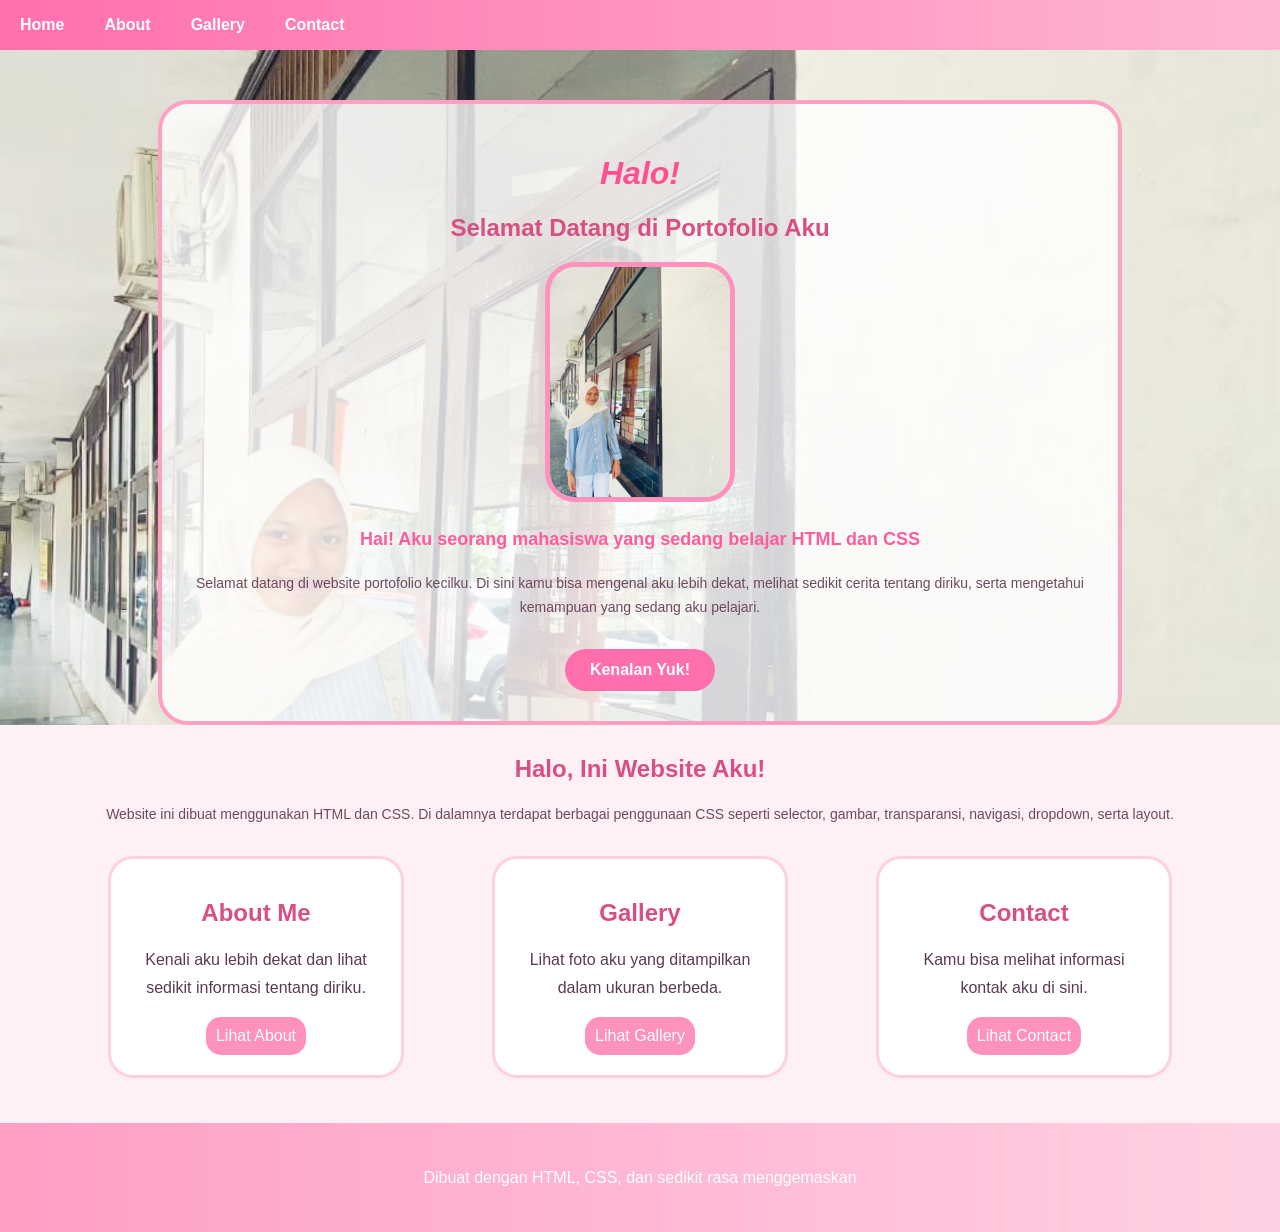
<file: index.html>
<!DOCTYPE html>
<html lang="id">

<head>
    <meta charset="UTF-8">
    <meta name="viewport" content="width=device-width, initial-scale=1.0">

    <title>Portofolio Astri</title>

    <link rel="stylesheet" href="style.css" type="text/css">
</head>

<body>

    <!-- NAVIGASI -->
    <ul id="menu">

        <li>
            <a href="index.html">Home</a>
        </li>

        <li>
            <a href="about.html">About</a>

            <ul>
                <li>
                    <a href="about.html#profil">Profil</a>
                </li>

                <li>
                    <a href="about.html#hobi">Hobi</a>
                </li>

                <li>
                    <a href="about.html#skill">Skill</a>
                </li>

                <li>
                    <a href="about.html#education">Education</a>
                </li>
            </ul>
        </li>

        <li>
            <a href="gallery.html">Gallery</a>
        </li>

        <li>
            <a href="contact.html">Contact</a>
        </li>

    </ul>


    <!-- HEADER -->
    <div class="hero">

        <div class="kotak-transparan">

            <h1>Halo!</h1>

            <h2>Selamat Datang di Portofolio Aku</h2>

            <img src="661573.jpg"
                 alt="Foto Saya"
                 class="foto-home">

            <p class="headline">
                Hai! Aku seorang mahasiswa yang sedang belajar HTML dan CSS
            </p>

            <p class="infotext">
                Selamat datang di website portofolio kecilku.
                Di sini kamu bisa mengenal aku lebih dekat,
                melihat sedikit cerita tentang diriku,
                serta mengetahui kemampuan yang sedang aku pelajari.
            </p>

            <a href="about.html" class="tombol">
                Kenalan Yuk!
            </a>

        </div>

    </div>


    <!-- ISI HOME -->
    <div class="home-content">

        <h2>Halo, Ini Website Aku!</h2>

        <p class="infotext">
            Website ini dibuat menggunakan HTML dan CSS.
            Di dalamnya terdapat berbagai penggunaan CSS seperti
            selector, gambar, transparansi, navigasi,
            dropdown, serta layout.
        </p>


        <div class="home-box">

            <div class="card">

                <h2>About Me</h2>

                <p>
                    Kenali aku lebih dekat dan lihat sedikit
                    informasi tentang diriku.
                </p>

                <a href="about.html">
                    Lihat About
                </a>

            </div>


            <div class="card">

                <h2>Gallery</h2>

                <p>
                    Lihat foto aku yang ditampilkan
                    dalam ukuran berbeda.
                </p>

                <a href="gallery.html">
                    Lihat Gallery
                </a>

            </div>


            <div class="card">

                <h2>Contact</h2>

                <p>
                    Kamu bisa melihat informasi
                    kontak aku di sini.
                </p>

                <a href="contact.html">
                    Lihat Contact
                </a>

            </div>

        </div>

    </div>


    <!-- FOOTER -->
    <div class="footer">

        <p>
            Dibuat dengan HTML, CSS, dan sedikit rasa menggemaskan
        </p>

    </div>


    <!-- JAVASCRIPT -->
    <script src="script.js"></script>

</body>

</html>
</file>
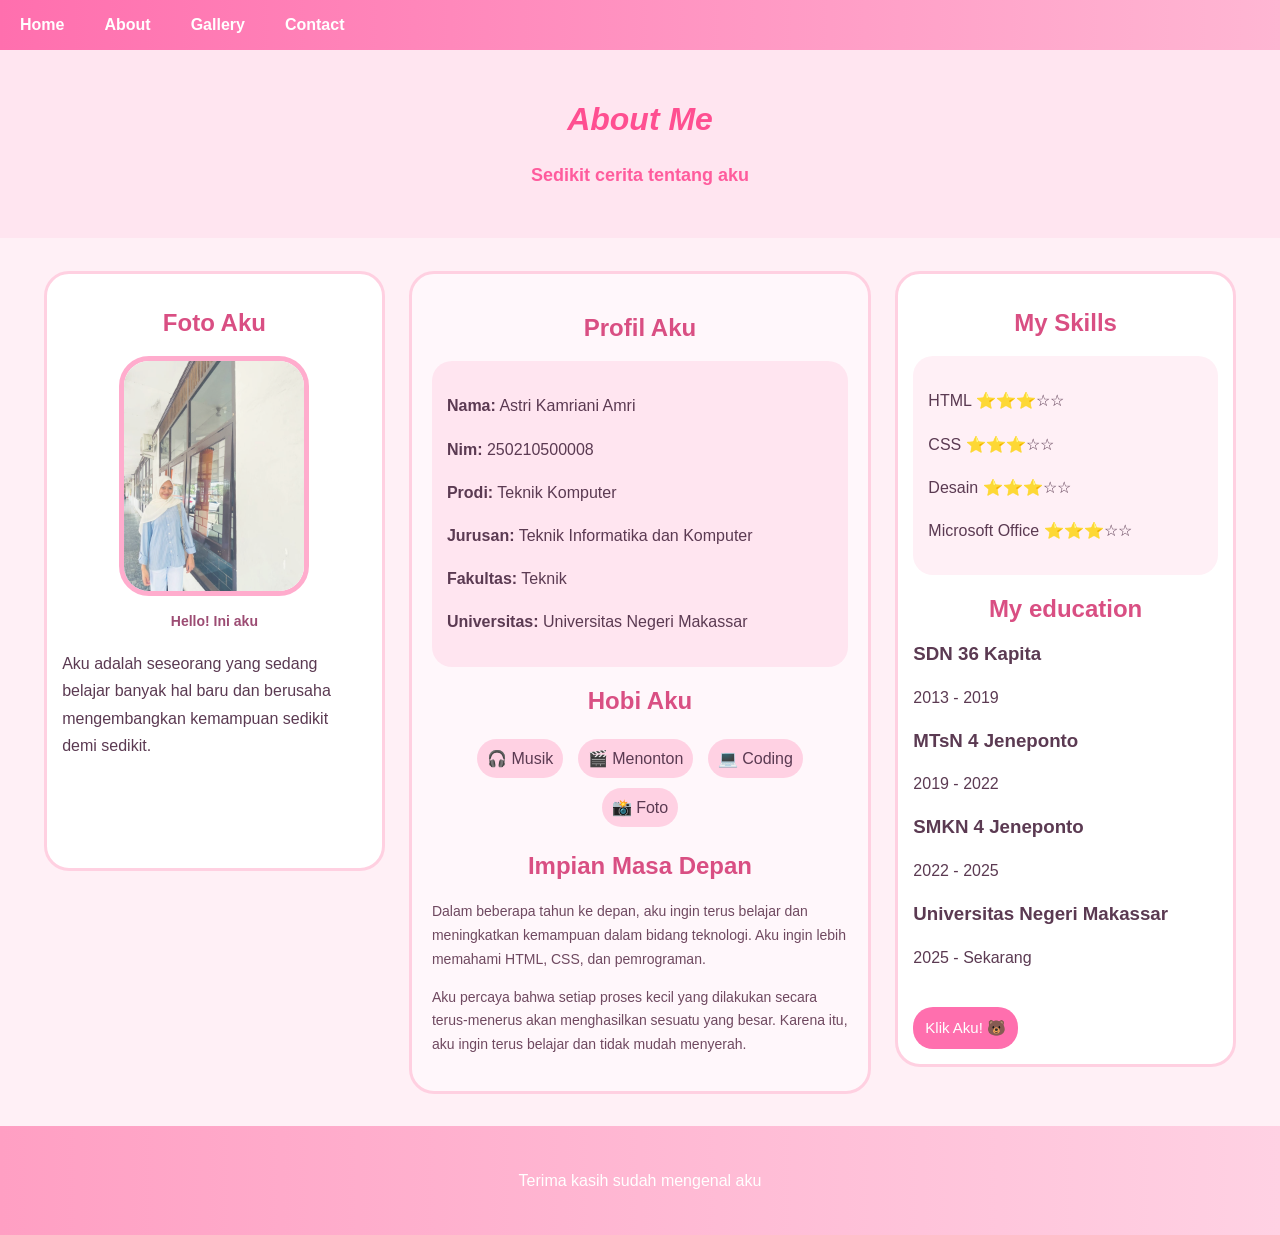
<file: about.html>
<!DOCTYPE html>
<html>

<head>

    <title>About Me</title>

    <link rel="stylesheet" href="style.css" type="text/css">

</head>

<body>

    <!-- NAVIGASI -->
    <ul id="menu">

        <li><a href="index.html">Home</a></li>

        <li>
            <a href="about.html">About</a>

            <ul>
                <li><a href="#profil">Profil</a></li>
                <li><a href="#hobi">Hobi</a></li>
                <li><a href="#skill">Skill</a></li>
                <li><a href="#education">Education</a></li>
            </ul>
        </li>

        <li><a href="gallery.html">Gallery</a></li>

        <li><a href="contact.html">Contact</a></li>

    </ul>


    <!-- JUDUL -->
    <div class="judul-halaman">

        <h1>About Me</h1>

        <p class="headline">
            Sedikit cerita tentang aku
        </p>

    </div>


    <!-- LAYOUT 3 KOLOM -->
    <div class="container">


        <!-- KOLOM KIRI -->
        <div id="sidebar-kiri">

            <h2>Foto Aku</h2>

            <img src="661573.jpg"
                 alt="Foto Saya"
                 class="foto-profil">

            <p class="sublines">
                Hello! Ini aku
            </p>

            <p>
                Aku adalah seseorang yang sedang belajar
                banyak hal baru dan berusaha mengembangkan
                kemampuan sedikit demi sedikit.
            </p>

        </div>


        <!-- KOLOM TENGAH -->
        <div id="sidebar-tengah-atau-badan">

            <h2 id="profil">Profil Aku</h2>

            <div class="box">

                <p><b>Nama:</b> Astri Kamriani Amri</p>

                <p><b>Nim:</b> 250210500008</p>

                <p><b>Prodi:</b> Teknik Komputer</p>

                <p><b>Jurusan:</b> Teknik Informatika dan Komputer</p>

                <p><b>Fakultas:</b> Teknik</p>

                <p><b>Universitas:</b> Universitas Negeri Makassar</p>

            </div>


            <h2 id="hobi">Hobi Aku</h2>

            <div class="hobi">

                <span>🎧 Musik</span>

                <span>🎬 Menonton</span>

                <span>💻 Coding</span>

                <span>📸 Foto</span>

            </div>


            <h2>Impian Masa Depan</h2>

            <p class="infotext">
                Dalam beberapa tahun ke depan,
                aku ingin terus belajar dan meningkatkan
                kemampuan dalam bidang teknologi.
                Aku ingin lebih memahami HTML, CSS,
                dan pemrograman.
            </p>

            <p class="infotext">
                Aku percaya bahwa setiap proses kecil
                yang dilakukan secara terus-menerus
                akan menghasilkan sesuatu yang besar.
                Karena itu, aku ingin terus belajar
                dan tidak mudah menyerah.
            </p>

        </div>


        <!-- KOLOM KANAN -->
        <div id="sidebar-kanan">

            <h2 id="skill">My Skills</h2>

            <div class="skill-box">

                <p>HTML ⭐⭐⭐☆☆</p>

                <p>CSS ⭐⭐⭐☆☆</p>

                <p>Desain ⭐⭐⭐☆☆</p>

                <p>Microsoft Office ⭐⭐⭐☆☆</p>

            </div>


            <h2 id="education">My education</h2>

            <div class="education">

                <div class="education-item">
                    <h3>SDN 36 Kapita</h3>
                    <p>2013 - 2019</p>
                </div>

                <div class="education-item">
                    <h3>MTsN 4 Jeneponto</h3>
                    <p>2019 - 2022</p>
                </div>

                <div class="education-item">
                    <h3>SMKN 4 Jeneponto</h3>
                    <p>2022 - 2025</p>
                </div>

                <div class="education-item">
                    <h3>Universitas Negeri Makassar</h3>
                    <p>2025 - Sekarang</p>
                </div>

            </div>


            <!-- DROPDOWN -->
            <div class="dropdown">

                <button class="dropbtn">
                    Klik Aku! 🐻
                </button>

                <div class="dropdown-content">

                    <a href="index.html">
                        Kembali ke Home
                    </a>

                    <a href="gallery.html">
                        Lihat Gallery
                    </a>

                    <a href="contact.html">
                        Hubungi Aku
                    </a>

                </div>

            </div>

        </div>

    </div>


    <div class="footer">

        <p>
            Terima kasih sudah mengenal aku
        </p>

    </div>


    <!-- JAVASCRIPT -->
    <script src="script.js"></script>

</body>

</html>
</file>
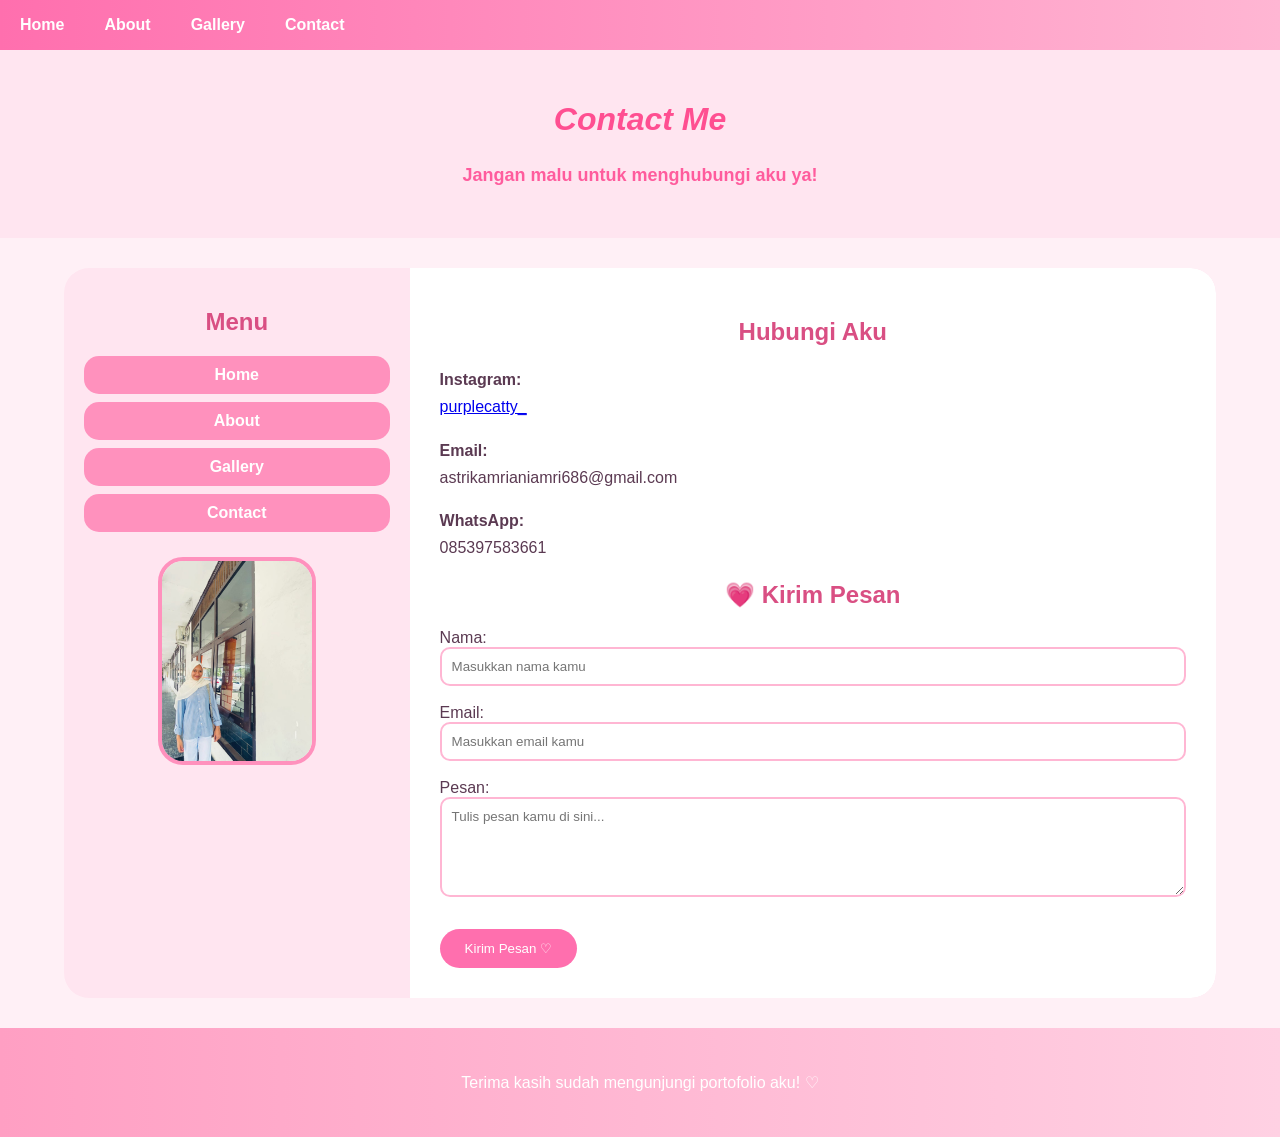
<file: contact.html>
<!DOCTYPE html>
<html>

<head>

    <title>Contact Me</title>

    <link rel="stylesheet" href="style.css" type="text/css">

</head>

<body>

    <!-- NAVIGASI -->
    <ul id="menu">

        <li><a href="index.html">Home</a></li>

        <li><a href="about.html">About</a></li>

        <li><a href="gallery.html">Gallery</a></li>

        <li>
            <a href="contact.html">Contact</a>

            <ul>
                <li><a href="#instagram">Instagram</a></li>
                <li><a href="#email">Email</a></li>
            </ul>
        </li>

    </ul>


    <!-- JUDUL -->
    <div class="judul-halaman">

        <h1>Contact Me</h1>

        <p class="headline">
            Jangan malu untuk menghubungi aku ya!
        </p>

    </div>


    <!-- LAYOUT 2 KOLOM -->
    <div class="layout-dua-kolom">


        <!-- KOLOM KIRI -->
        <div class="leftcolumn">

            <h2>Menu</h2>

            <!-- NAVIGASI VERTIKAL -->
            <ul class="nav-vertikal">

                <li>
                    <a href="index.html">
                        Home
                    </a>
                </li>

                <li>
                    <a href="about.html">
                        About
                    </a>
                </li>

                <li>
                    <a href="gallery.html">
                        Gallery
                    </a>
                </li>

                <li>
                    <a href="contact.html">
                        Contact
                    </a>
                </li>

            </ul>


            <img src="661573.jpg"
                 alt="Foto Saya"
                 class="foto-contact">

        </div>


        <!-- KOLOM KANAN -->
        <div class="rightcolumn">

            <h2>Hubungi Aku</h2>

            <div class="contact-item">

                <p id="instagram">
                    <b>Instagram:</b><br>

                    <a href="https://www.instagram.com/purplecatty_/"
                       target="_blank">
                        purplecatty_
                    </a>
                </p>


                <p id="email">
                    <b>Email:</b><br>
                    astrikamrianiamri686@gmail.com
                </p>


                <p>
                    <b>WhatsApp:</b><br>
                    085397583661
                </p>

            </div>


            <h2>💗 Kirim Pesan</h2>


            <form id="formPesan">

                <label>Nama:</label>
                <br>

                <input type="text"
                       id="nama"
                       placeholder="Masukkan nama kamu">

                <br><br>


                <label>Email:</label>
                <br>

                <input type="email"
                       id="emailInput"
                       placeholder="Masukkan email kamu">

                <br><br>


                <label>Pesan:</label>
                <br>

                <textarea id="pesan"
                          placeholder="Tulis pesan kamu di sini..."></textarea>

                <br><br>


                <input type="submit"
                       value="Kirim Pesan ♡">

            </form>

        </div>

    </div>


    <!-- FOOTER -->
    <div class="footer">

        <p>
            Terima kasih sudah mengunjungi portofolio aku! ♡
        </p>

    </div>


    <!-- JAVASCRIPT -->
    <script src="script.js"></script>

</body>

</html>
</file>
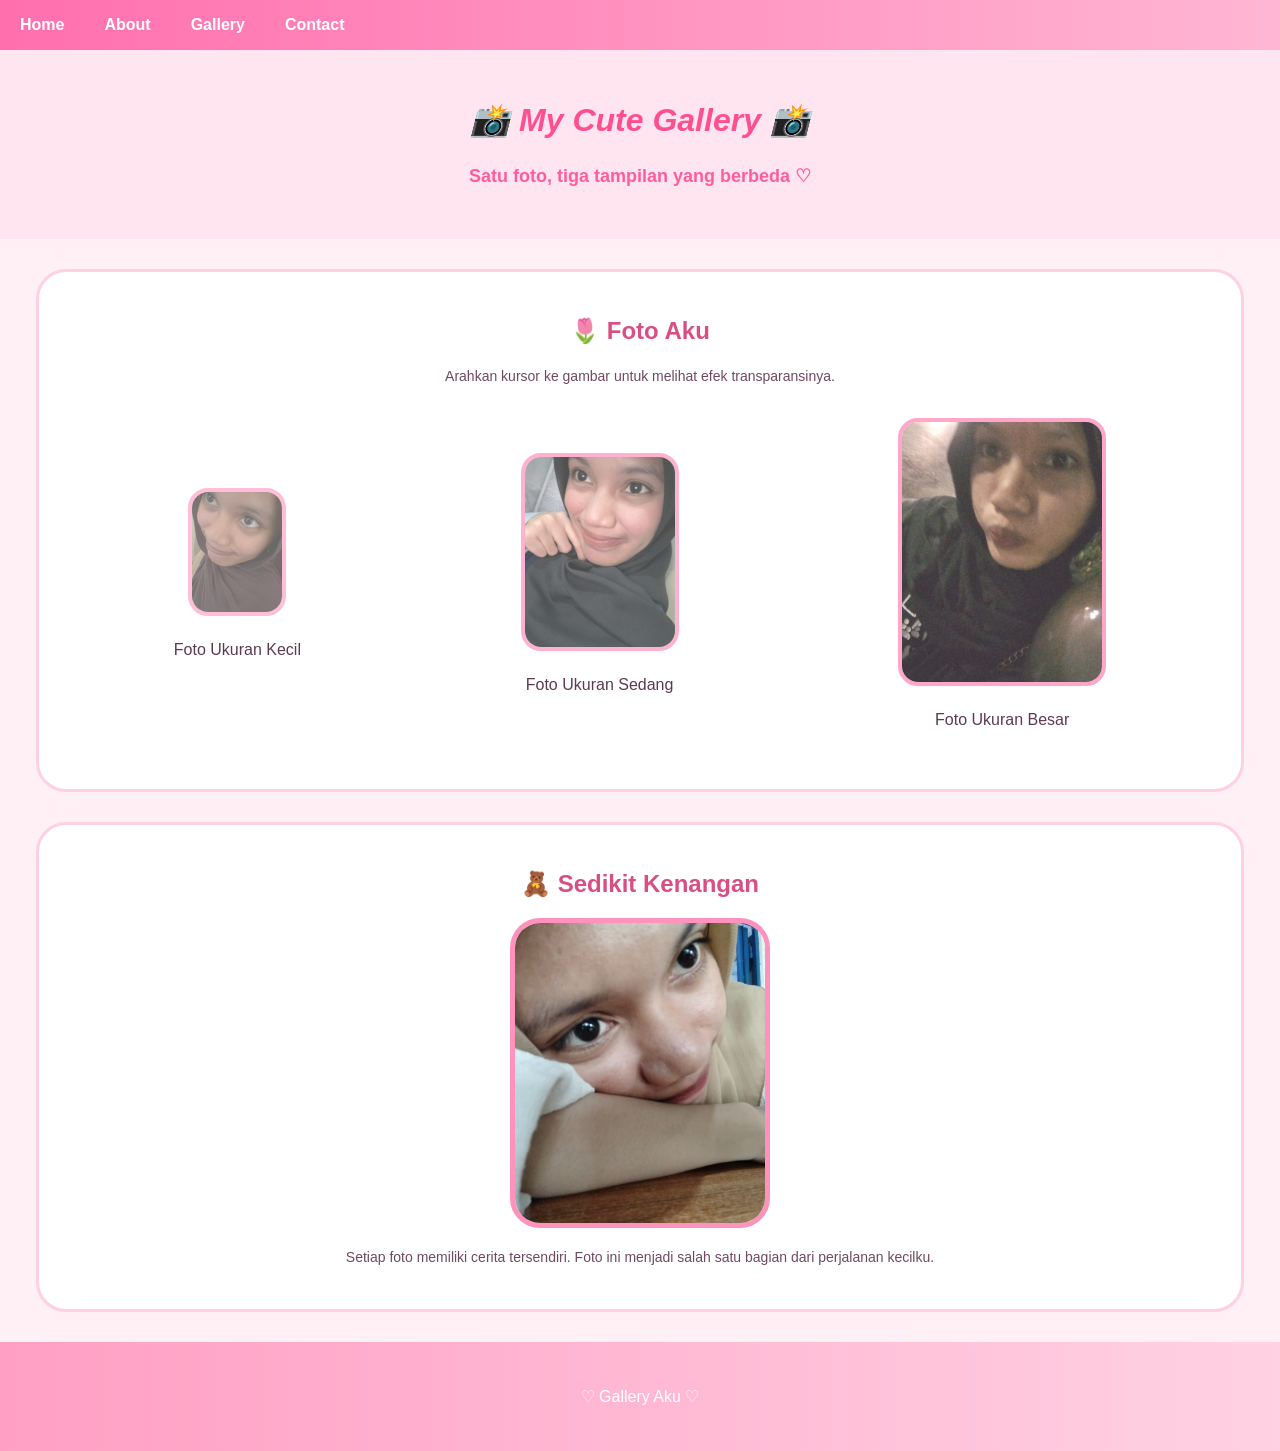
<file: gallery.html>
<!DOCTYPE html>
<html>

<head>

    <title>My Gallery ♡</title>

    <link rel="stylesheet" href="style.css" type="text/css">

</head>

<body>

    <!-- NAVIGASI -->
    <ul id="menu">

        <li><a href="index.html">Home</a></li>

        <li><a href="about.html">About</a></li>

        <li>
            <a href="gallery.html">Gallery</a>

            <ul>
                <li><a href="#foto">Foto Aku</a></li>
                <li><a href="#kenangan">Kenangan</a></li>
            </ul>
        </li>

        <li><a href="contact.html">Contact</a></li>

    </ul>


    <!-- JUDUL -->
    <div class="judul-halaman">

        <h1>📸 My Cute Gallery 📸</h1>

        <p class="headline">
            Satu foto, tiga tampilan yang berbeda ♡
        </p>

    </div>


    <!-- GALERI -->
    <div id="foto" class="gallery">

        <h2>🌷 Foto Aku</h2>

        <p class="infotext">
            Arahkan kursor ke gambar untuk melihat
            efek transparansinya.
        </p>


        <div class="foto-container">


            <div class="foto-box">

                <img src="foto1.jpg"
                     alt="Foto Saya"
                     class="foto-kecil">

                <p>Foto Ukuran Kecil</p>

            </div>


            <div class="foto-box">

                <img src="foto2.jpg"
                     alt="Foto Saya"
                     class="foto-sedang">

                <p>Foto Ukuran Sedang</p>

            </div>


            <div class="foto-box">

                <img src="foto3.jpg"
                     alt="Foto Saya"
                     class="foto-besar">

                <p>Foto Ukuran Besar</p>

            </div>

        </div>

    </div>


    <!-- KENANGAN -->
    <div id="kenangan" class="gallery">

        <h2>🧸 Sedikit Kenangan</h2>

        <img src="foto4.jpg"
             alt="Foto Saya"
             class="foto-kenangan">

        <p class="infotext">
            Setiap foto memiliki cerita tersendiri.
            Foto ini menjadi salah satu bagian
            dari perjalanan kecilku.
        </p>

    </div>


    <div class="footer">

        <p>
            ♡ Gallery Aku ♡
        </p>

    </div>


    <!-- JAVASCRIPT -->
    <script src="script.js"></script>

</body>

</html>
</file>
<file: style.css>
/* =========================
   CSS DASAR
========================= */

body {
    margin: 0;
    font-family: Verdana, Arial, sans-serif;
    background-color: #fff0f6;
    color: #5b3a52;
}


/* =========================
   SELECTOR HTML
========================= */

h1 {
    font-family: Arial;
    color: #ff4f91;
    text-align: center;
    font-style: italic;
}

h2 {
    text-align: center;
    color: #d94f83;
}

p {
    line-height: 1.7;
}


/* =========================
   SELECTOR CLASS
========================= */

.headline {
    font-family: Arial;
    font-size: 18px;
    color: #ff5c9d;
    font-weight: bold;
    text-align: center;
}

.sublines {
    font-family: Arial;
    font-size: 14px;
    color: #9c4c73;
    font-weight: bold;
    text-align: center;
}

.infotext {
    font-family: Arial;
    font-size: 14px;
    color: #6f4960;
}


/* =========================
   NAVIGASI HORIZONTAL
========================= */

#menu,
#menu li,
#menu ul,
#menu a {
    margin: 0;
    padding: 0;
    border: none;
    outline: none;
}

#menu {
    width: 100%;
    height: 50px;
    background: linear-gradient(to right, #ff6fae, #ffb6d3);
    list-style: none;
}

#menu li {
    position: relative;
    list-style: none;
    float: left;
    height: 50px;
}

#menu li a {
    display: block;
    padding: 0 20px;
    margin: 10px 0;
    line-height: 30px;
    text-decoration: none;
    color: white;
    font-weight: bold;
}

#menu li a:hover {
    color: #ffe0ec;
}


/* =========================
   DROPDOWN MENU
========================= */

#menu ul {
    position: absolute;
    top: 50px;
    left: 0;
    opacity: 0;
    background-color: #ff91bd;
    transition: opacity 0.25s ease;
}

#menu li:hover > ul {
    opacity: 1;
}

#menu ul li {
    width: 150px;
    height: 0;
    overflow: hidden;
    transition: height 0.25s ease;
}

#menu li:hover > ul li {
    height: 45px;
}

#menu ul li a:hover {
    background-color: #fff0f6;
    color: #ff4f91;
}


/* =========================
   HOME / HERO
========================= */

.hero {
    min-height: 500px;
    padding-top: 50px;
    text-align: center;

    background:
    #ffd9e8
    url("661573.jpg")
    no-repeat
    fixed
    center;

    background-size: cover;
}

.kotak-transparan {
    width: 70%;
    margin: auto;
    padding: 30px;

    background-color: rgba(255, 255, 255, 0.80);

    border: 4px solid #ff9fc3;

    border-radius: 30px;
}


/* =========================
   FOTO HOME
========================= */

.foto-home {
    width: 180px;
    height: 230px;

    object-fit: cover;

    border: 5px solid #ff91bd;

    border-radius: 30px;

    opacity: 0.85;
}

.foto-home:hover {
    opacity: 1;
}


/* =========================
   TOMBOL
========================= */

.tombol {
    display: inline-block;

    margin-top: 15px;

    padding: 12px 25px;

    background-color: #ff6fae;

    color: white;

    text-decoration: none;

    font-weight: bold;

    border-radius: 25px;
}

.tombol:hover {
    background-color: #ff4f91;
}


/* =========================
   HOME CONTENT
========================= */

.home-content {
    width: 90%;
    margin: 30px auto;

    text-align: center;
}

.home-box {
    display: flex;

    justify-content: space-around;

    flex-wrap: wrap;
}

.card {
    width: 250px;

    margin: 15px;

    padding: 20px;

    background-color: white;

    border: 3px solid #ffd0e1;

    border-radius: 25px;
}

.card a {
    display: inline-block;

    padding: 10px;

    background-color: #ff91bd;

    color: white;

    text-decoration: none;

    border-radius: 15px;
}

.card a:hover {
    background-color: #ff4f91;
}


/* =========================
   JUDUL HALAMAN
========================= */

.judul-halaman {
    padding: 30px;

    text-align: center;

    background-color: #ffe5f0;
}


/* =========================
   LAYOUT 3 KOLOM
========================= */

.container {
    width: 95%;

    margin: 20px auto;

    overflow: hidden;
}

#sidebar-kiri {
    min-height: 600px;

    float: left;

    width: 28%;

    margin: 1%;

    padding: 15px;

    background-color: white;

    border: 3px solid #ffd0e1;

    border-radius: 25px;

    box-sizing: border-box;
}

#sidebar-tengah-atau-badan {
    min-height: 600px;

    float: left;

    width: 38%;

    margin: 1%;

    padding: 20px;

    background-color: #fff7fb;

    border: 3px solid #ffd0e1;

    border-radius: 25px;

    box-sizing: border-box;
}

#sidebar-kanan {
    min-height: 600px;

    float: left;

    width: 28%;

    margin: 1%;

    padding: 15px;

    background-color: white;

    border: 3px solid #ffd0e1;

    border-radius: 25px;

    box-sizing: border-box;
}


/* =========================
   FOTO PROFIL
========================= */

.foto-profil {
    display: block;

    width: 180px;

    height: 230px;

    margin: auto;

    object-fit: cover;

    border: 5px solid #ff91bd;

    border-radius: 30px;

    opacity: 0.75;
}

.foto-profil:hover {
    opacity: 1;
}


/* =========================
   BOX PROFIL
========================= */

.box {
    padding: 15px;

    margin-bottom: 20px;

    background-color: #ffe5f0;

    border-radius: 20px;
}


/* =========================
   HOBI
========================= */

.hobi {
    text-align: center;
}

.hobi span {
    display: inline-block;

    margin: 5px;

    padding: 10px;

    background-color: #ffd1e3;

    border-radius: 20px;
}


/* =========================
   SKILL
========================= */

.skill-box {
    padding: 15px;

    background-color: #fff0f6;

    border-radius: 20px;
}


/* =========================
   FUN FACT
========================= */

.funfact {
    padding: 15px;

    background-color: #ffe5f0;

    border-radius: 20px;
}


/* =========================
   DROPDOWN BUTTON
========================= */

.dropdown {
    position: relative;

    display: inline-block;

    margin-top: 20px;
}

.dropbtn {
    background-color: #ff6fae;

    color: white;

    padding: 12px;

    font-size: 15px;

    border: none;

    border-radius: 20px;

    cursor: pointer;
}

.dropdown-content {
    display: none;

    position: absolute;

    background-color: #fff7fb;

    min-width: 180px;

    box-shadow: 0px 8px 16px
    rgba(0,0,0,0.2);
}

.dropdown-content a {
    display: block;

    padding: 12px 16px;

    color: #5b3a52;

    text-decoration: none;
}

.dropdown-content a:hover {
    background-color: #ffd1e3;
}

.dropdown:hover .dropdown-content {
    display: block;
}

.dropdown:hover .dropbtn {
    background-color: #ff4f91;
}


/* =========================
   GALLERY
========================= */

.gallery {
    width: 90%;

    margin: 30px auto;

    padding: 25px;

    text-align: center;

    background-color: white;

    border: 3px solid #ffd0e1;

    border-radius: 30px;
}

.foto-container {
    display: flex;

    justify-content: space-around;

    align-items: center;

    flex-wrap: wrap;
}

.foto-box {
    margin: 15px;
}


/* =========================
   FOTO KECIL
========================= */

.foto-kecil {
    width: 90px;

    height: 120px;

    object-fit: cover;

    border: 4px solid #ff91bd;

    border-radius: 20px;

    opacity: 0.6;
}


/* =========================
   FOTO SEDANG
========================= */

.foto-sedang {
    width: 150px;

    height: 190px;

    object-fit: cover;

    border: 4px solid #ff91bd;

    border-radius: 20px;

    opacity: 0.7;
}


/* =========================
   FOTO BESAR
========================= */

.foto-besar {
    width: 200px;

    height: 260px;

    object-fit: cover;

    border: 4px solid #ff91bd;

    border-radius: 20px;

    opacity: 0.8;
}


/* =========================
   FOTO KENANGAN
========================= */

.foto-kenangan {
    width: 250px;

    height: 300px;

    object-fit: cover;

    border: 5px solid #ff91bd;

    border-radius: 30px;

    opacity: 0.8;
}


/* =========================
   HOVER GAMBAR
========================= */

.foto-kecil:hover,
.foto-sedang:hover,
.foto-besar:hover,
.foto-kenangan:hover {
    opacity: 1;
}


/* =========================
   LAYOUT 2 KOLOM
========================= */

.layout-dua-kolom {
    width: 90%;

    margin: 30px auto;

    overflow: hidden;

    background-color: #ffe5f0;

    border-radius: 25px;
}

.leftcolumn {
    float: left;

    width: 30%;

    padding: 20px;

    box-sizing: border-box;
}

.rightcolumn {
    margin-left: 30%;

    min-height: 500px;

    padding: 30px;

    background-color: white;

    border-radius: 0 25px 25px 0;
}


/* =========================
   NAVIGASI VERTIKAL
========================= */

.nav-vertikal {
    list-style-type: none;

    margin: 0;

    padding: 0;
}

.nav-vertikal li a {
    display: block;

    margin-bottom: 8px;

    padding: 10px;

    background-color: #ff91bd;

    color: white;

    text-align: center;

    text-decoration: none;

    font-weight: bold;

    border-radius: 15px;
}

.nav-vertikal li a:hover {
    background-color: #ff4f91;
}


/* =========================
   FOTO CONTACT
========================= */

.foto-contact {
    display: block;

    width: 150px;

    height: 200px;

    margin: 25px auto;

    object-fit: cover;

    border: 4px solid #ff91bd;

    border-radius: 25px;

    opacity: 0.8;
}

.foto-contact:hover {
    opacity: 1;
}


/* =========================
   CONTACT
========================= */

.contact-info {
    padding: 20px;
    background-color: #fff0f6;
    border-radius: 20px;
    box-sizing: border-box;
}

/* Kotak Nama, Email, dan Pesan */
input[type="text"],
input[type="email"],
textarea {
    width: 100%;
    padding: 10px;
    border: 2px solid #ffb6d3;
    border-radius: 10px;
    box-sizing: border-box;
    font-family: Verdana, Arial, sans-serif;
}

/* Kotak Pesan */
textarea {
    height: 100px;
    resize: vertical;
}

/* Tombol Kirim */
input[type="submit"] {
    padding: 12px 25px;
    margin-top: 10px;
    background-color: #ff6fae;
    color: white;
    border: none;
    border-radius: 20px;
    cursor: pointer;
}

input[type="submit"]:hover {
    background-color: #ff4f91;
}

/* =========================
   FOOTER
========================= */

.footer {
    clear: both;

    padding: 25px;

    text-align: center;

    background:
    linear-gradient(to right, #ff9fc3, #ffd1e3);

    color: white;
}

.footer p {
    color: white;
}
</file>
